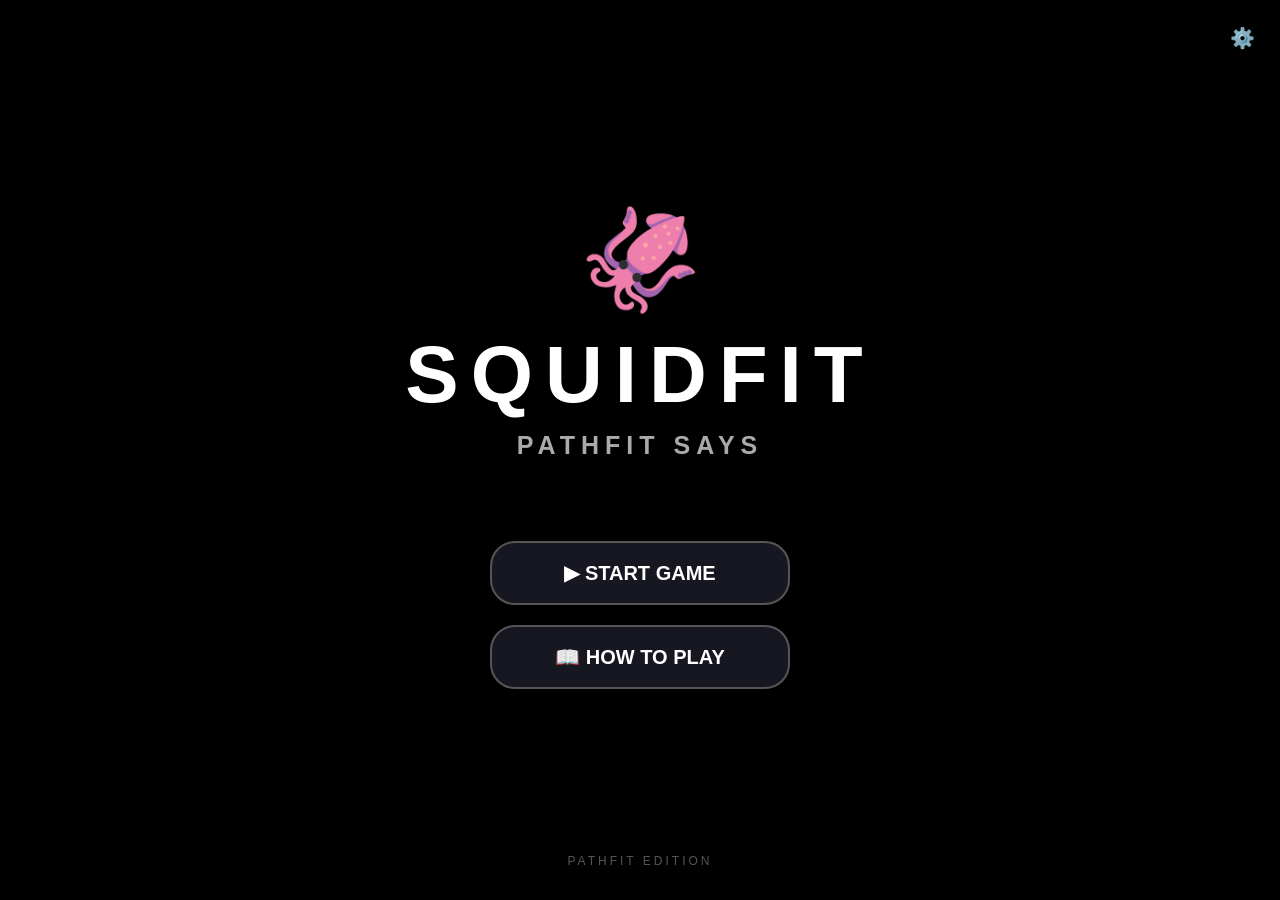
<file: PATHFIT SAYS/index.html>
<!DOCTYPE html>
<html lang="en">

<head>

    <meta charset="UTF-8">

    <meta name="viewport"
          content="width=device-width, initial-scale=1.0">

    <title>SQUIDFIT</title>

    <link rel="stylesheet"
          href="style.css">

</head>

<body>
    <button class="presenter-button"
        onclick="openPresenter()">
    ⚙️
</button>

    <!-- MAIN MENU -->

<!-- MAIN MENU -->

<div class="menu" id="mainMenu">

    <div class="logo">
        🦑
    </div>

    <h1>SQUIDFIT</h1>

    <h2>PATHFIT SAYS</h2>

    <div class="menu-buttons">

        <button onclick="startGame()">
            ▶ START GAME
        </button>

        <button onclick="showInstructions()">
            📖 HOW TO PLAY
        </button>

    </div>

    <p class="version">
        PATHFIT EDITION
    </p>

</div>


<!-- GAME SCREEN -->

<div class="game-screen" id="gameScreen">

    <div class="game-header">

        <div>
            ROUND <span id="round">1</span>
        </div>

        <div>
            PLAYERS: <span id="players">53</span>
        </div>

    </div>


    <div class="command-area">

        <p id="commandPrefix">
            GET READY
        </p>

        <h1 id="command">
            READY?
        </h1>

    </div>


    <div class="game-message" id="gameMessage">
        Listen carefully...
    </div>

    <!-- PRESENTER PANEL -->

<div class="presenter-panel" id="presenterPanel">

    <h2>PRESENTER MODE</h2>

    <button onclick="nextCommand()">
        NEXT COMMAND
    </button>

    <button onclick="removePlayer()">
        -1 PLAYER
    </button>

    <button onclick="addPlayer()">
        +1 PLAYER
    </button>

    <button onclick="nextRound()">
        NEXT ROUND
    </button>

    <button onclick="closePresenter()">
        CLOSE
    </button>

</div>
</div>



    <script src="script.js"></script>

</body>

</html>
</file>
<file: PATHFIT SAYS/style.css>
* {
    box-sizing: border-box;
}


body {

    margin: 0;

    min-height: 100vh;

    background: black;

    color: white;

    font-family: Arial, sans-serif;

    overflow: hidden;
}


/* MAIN MENU */

.menu {

    min-height: 100vh;

    display: flex;

    flex-direction: column;

    align-items: center;

    justify-content: center;

    text-align: center;
}


/* LOGO */

.logo {

    font-size: 100px;

    margin-bottom: 10px;
}


/* TITLE */

h1 {

    margin: 0;

    font-size: 80px;

    letter-spacing: 12px;

    font-weight: 900;
}


/* SUBTITLE */

h2 {

    margin-top: 10px;

    font-size: 25px;

    letter-spacing: 6px;

    color: #aaa;
}


/* BUTTON AREA */

.menu-buttons {

    display: flex;

    flex-direction: column;

    width: 300px;

    margin-top: 50px;
}


/* BUTTONS */

button {

    padding: 18px;

    margin: 10px 0;

    background: #171722;

    color: white;

    border: 2px solid #555;

    border-radius: 25px;

    font-size: 20px;

    font-weight: bold;

    cursor: pointer;

    transition: 0.2s;
}


button:hover {

    transform: scale(1.05);

    background: #242438;
}


/* VERSION */

.version {

    position: absolute;

    bottom: 20px;

    color: #555;

    font-size: 12px;

    letter-spacing: 3px;
}

/* =========================
   GAME SCREEN
   ========================= */

.game-screen {

    display: none;

    min-height: 100vh;

    padding: 30px;

}


/* GAME HEADER */

.game-header {

    display: flex;

    justify-content: space-between;

    align-items: center;

    font-size: 20px;

    letter-spacing: 3px;

    color: #888;

}


/* COMMAND AREA */

.command-area {

    min-height: 70vh;

    display: flex;

    flex-direction: column;

    justify-content: center;

    align-items: center;

    text-align: center;

}


/* COMMAND PREFIX */

#commandPrefix {

    font-size: 35px;

    letter-spacing: 8px;

    color: #999;

}


/* MAIN COMMAND */

#command {

    font-size: 80px;

    max-width: 1000px;

    line-height: 1.2;

    margin: 20px;

    text-align: center;

    animation: commandAppear 0.4s ease;

}


@keyframes commandAppear {

    0% {

        transform: scale(0.5);

        opacity: 0;

    }

    70% {

        transform: scale(1.1);

        opacity: 1;

    }

    100% {

        transform: scale(1);

        opacity: 1;

    }

}


/* MESSAGE */

.game-message {

    color: #555;

    font-size: 16px;

    letter-spacing: 2px;

}

/* =========================
   PRESENTER BUTTON
   ========================= */

.presenter-button {

    position: fixed;

    top: 15px;

    right: 15px;

    width: 45px;

    height: 45px;

    padding: 0;

    margin: 0;

    background: transparent;

    border: none;

    color: #333;

    font-size: 20px;

    z-index: 1000;
}


.presenter-button:hover {

    color: white;

    background: #222;

}



/* =========================
   PRESENTER PANEL
   ========================= */

.presenter-panel {

    display: none;

    position: fixed;

    top: 0;

    right: 0;

    width: 320px;

    height: 100vh;

    background: #111;

    border-left: 2px solid #333;

    z-index: 999;

    padding: 30px;

    flex-direction: column;

    justify-content: center;

}


.presenter-panel h2 {

    margin-bottom: 30px;

}


.presenter-panel button {

    width: 100%;

    margin: 8px 0;

}
</file>
